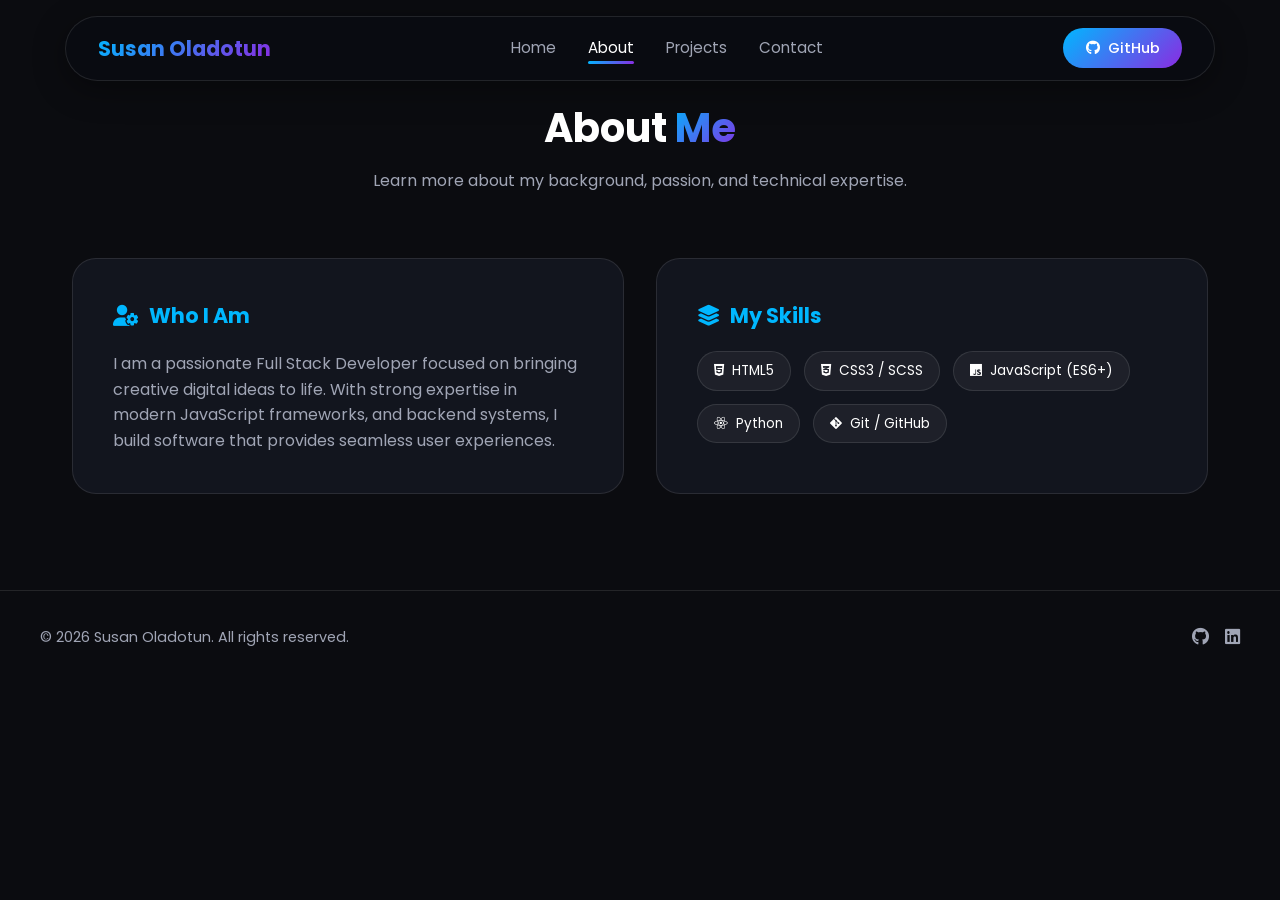
<file: about.html>
<!DOCTYPE html>
<html lang="en">
<head>
    <meta charset="UTF-8">
    <meta name="viewport" content="width=device-width, initial-scale=1.0">
    <title>About Me | Susan Oladotun</title>
    <!-- Google Fonts -->
    <link rel="preconnect" href="https://fonts.googleapis.com">
    <link rel="preconnect" href="https://fonts.gstatic.com" crossorigin>
    <link href="https://fonts.googleapis.com/css2?family=Poppins:wght@300;400;500;600;700&display=swap" rel="stylesheet">
    <!-- FontAwesome Icons CDN -->
    <link rel="stylesheet" href="https://cdnjs.cloudflare.com/ajax/libs/font-awesome/6.4.0/css/all.min.css">
    <!-- Custom CSS -->
    <link rel="stylesheet" href="style.css">
</head>
<body>

    <!-- Header / Navigation -->
    <header id="header">
        <a href="index.html" class="logo">
            <span>Susan Oladotun</span>
        </a>

        <ul class="nav-links" id="nav-links">
            <li><a href="index.html" class="nav-link">Home</a></li>
            <li><a href="about.html" class="nav-link active">About</a></li>
            <li><a href="projects.html" class="nav-link">Projects</a></li>
            <li><a href="contact.html" class="nav-link">Contact</a></li>
        </ul>

        <button class="visit-btn" onclick="window.open('https://github.com', '_blank')">
            <i class="fa-brands fa-github"></i> GitHub
        </button>

        <i class="fa-solid fa-bars" id="menu-icon"></i>
    </header>

    <!-- Toast Notification -->
    <div id="toast" class="toast">
        <i class="fa-solid fa-circle-check"></i>
        <span id="toast-msg">Message sent successfully!</span>
    </div>

    <!-- Project Modal -->
    <div id="project-modal" class="modal">
        <div class="modal-content">
            <span class="close-modal">&times;</span>
            <div class="modal-body">
                <div class="modal-header">
                    <h3 id="modal-title">Project Title</h3>
                    <div id="modal-tags" class="project-tags"></div>
                </div>
                <p id="modal-desc">Project detailed description will go here.</p>
                <div class="modal-actions">
                    <a href="#" id="modal-demo" target="_blank" class="btn btn-primary btn-sm"><i class="fa-solid fa-arrow-up-right-from-square"></i> Live Demo</a>
                    <a href="#" id="modal-code" target="_blank" class="btn btn-secondary btn-sm"><i class="fa-brands fa-github"></i> Source Code</a>
                </div>
            </div>
        </div>
    </div>

    <main>
        <!-- About Section -->
        <section id="about" class="section">
            <div class="section-title">
                <h2>About <span class="gradient-text">Me</span></h2>
                <p>Learn more about my background, passion, and technical expertise.</p>
            </div>

            <div class="about-grid">
                <div class="about-card">
                    <h3><i class="fa-solid fa-user-gear"></i> Who I Am</h3>
                    <p>
                        I am a passionate Full Stack Developer focused on bringing creative digital ideas to life. With strong expertise in modern JavaScript frameworks, and backend systems, I build software that provides seamless user experiences.
                    </p>
                </div>

                <div class="about-card">
                    <h3><i class="fa-solid fa-layer-group"></i> My Skills</h3>
                    <div class="skills-container">
                        <div class="skill-pill"><i class="fa-brands fa-html5"></i> HTML5</div>
                        <div class="skill-pill"><i class="fa-brands fa-css3-alt"></i> CSS3 / SCSS</div>
                        <div class="skill-pill"><i class="fa-brands fa-js"></i> JavaScript (ES6+)</div>
                        <div class="skill-pill"><i class="fa-brands fa-react"></i> Python</div>
                        <div class="skill-pill"><i class="fa-brands fa-git-alt"></i> Git / GitHub</div>
                    </div>
                </div>
            </div>
        </section>
    </main>

    <!-- Footer -->
    <footer>
        <div class="footer-content">
            <p>&copy; <span id="year"></span> Susan Oladotun. All rights reserved.</p>
            <div class="footer-socials">
                <a href="https://github.com/susanoladotun-cpu" target="_blank"><i class="fa-brands fa-github"></i></a>
                <a href="https://www.linkedin.com/in/susan-oladotun-58031a1ba?utm_source=share_via&utm_content=profile&utm_medium=member_android" target="_blank"><i class="fa-brands fa-linkedin"></i></a>
            </div>
        </div>
    </footer>

    <!-- Custom JavaScript -->
    <script src="script.js"></script>
</body>
</html>
</file>
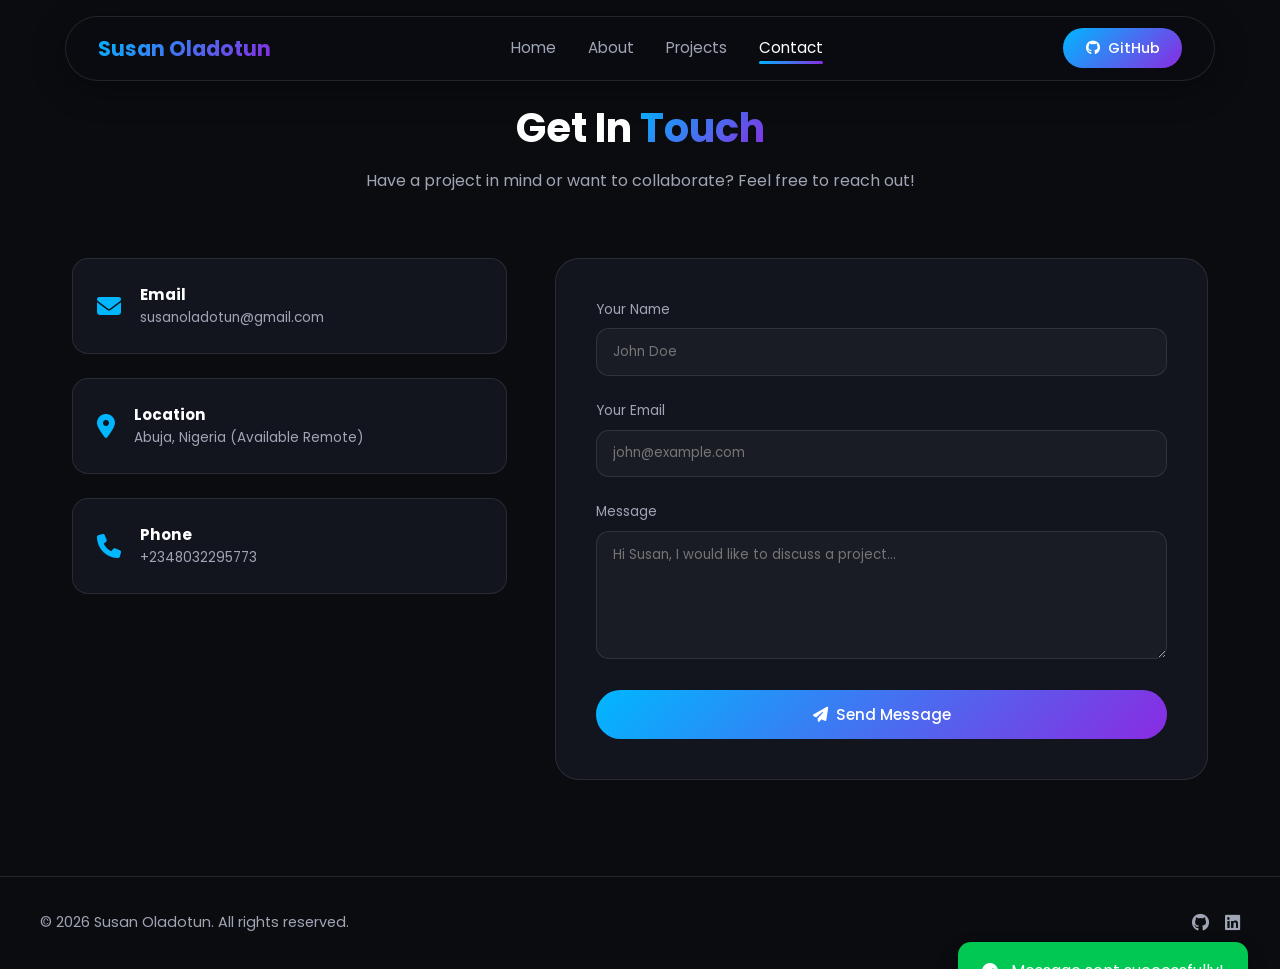
<file: contact.html>
<!DOCTYPE html>
<html lang="en">
<head>
    <meta charset="UTF-8">
    <meta name="viewport" content="width=device-width, initial-scale=1.0">
    <title>Contact | Susan Oladotun</title>
    <!-- Google Fonts -->
    <link rel="preconnect" href="https://fonts.googleapis.com">
    <link rel="preconnect" href="https://fonts.gstatic.com" crossorigin>
    <link href="https://fonts.googleapis.com/css2?family=Poppins:wght@300;400;500;600;700&display=swap" rel="stylesheet">
    <!-- FontAwesome Icons CDN -->
    <link rel="stylesheet" href="https://cdnjs.cloudflare.com/ajax/libs/font-awesome/6.4.0/css/all.min.css">
    <!-- Custom CSS -->
    <link rel="stylesheet" href="style.css">
</head>
<body>

    <!-- Header / Navigation -->
    <header id="header">
        <a href="index.html" class="logo">
            <span>Susan Oladotun</span>
        </a>

        <ul class="nav-links" id="nav-links">
            <li><a href="index.html" class="nav-link">Home</a></li>
            <li><a href="about.html" class="nav-link">About</a></li>
            <li><a href="projects.html" class="nav-link">Projects</a></li>
            <li><a href="contact.html" class="nav-link active">Contact</a></li>
        </ul>

        <button class="visit-btn" onclick="window.open('https://github.com', '_blank')">
            <i class="fa-brands fa-github"></i> GitHub
        </button>

        <i class="fa-solid fa-bars" id="menu-icon"></i>
    </header>

    <!-- Toast Notification -->
    <div id="toast" class="toast">
        <i class="fa-solid fa-circle-check"></i>
        <span id="toast-msg">Message sent successfully!</span>
    </div>

    <!-- Project Modal -->
    <div id="project-modal" class="modal">
        <div class="modal-content">
            <span class="close-modal">&times;</span>
            <div class="modal-body">
                <div class="modal-header">
                    <h3 id="modal-title">Project Title</h3>
                    <div id="modal-tags" class="project-tags"></div>
                </div>
                <p id="modal-desc">Project detailed description will go here.</p>
                <div class="modal-actions">
                    <a href="#" id="modal-demo" target="_blank" class="btn btn-primary btn-sm"><i class="fa-solid fa-arrow-up-right-from-square"></i> Live Demo</a>
                    <a href="#" id="modal-code" target="_blank" class="btn btn-secondary btn-sm"><i class="fa-brands fa-github"></i> Source Code</a>
                </div>
            </div>
        </div>
    </div>

    <main>
        <!-- Contact Section -->
        <section id="contact" class="section">
            <div class="section-title">
                <h2>Get In <span class="gradient-text">Touch</span></h2>
                <p>Have a project in mind or want to collaborate? Feel free to reach out!</p>
            </div>

            <div class="contact-container">
                <div class="contact-info">
                    <div class="contact-card">
                        <i class="fa-solid fa-envelope"></i>
                        <div>
                            <h4>Email</h4>
                            <p>susanoladotun@gmail.com</p>
                        </div>
                    </div>

                    <div class="contact-card">
                        <i class="fa-solid fa-location-dot"></i>
                        <div>
                            <h4>Location</h4>
                            <p>Abuja, Nigeria (Available Remote)</p>
                        </div>
                    </div>

                    <div class="contact-card">
                        <i class="fa-solid fa-phone"></i>
                        <div>
                            <h4>Phone</h4>
                            <p>+2348032295773</p>
                        </div>
                    </div>
                </div>

                <form id="contact-form" class="contact-form">
                    <div class="form-group">
                        <label for="name">Your Name</label>
                        <input type="text" id="name" required placeholder="John Doe">
                    </div>

                    <div class="form-group">
                        <label for="email">Your Email</label>
                        <input type="email" id="email" required placeholder="john@example.com">
                    </div>

                    <div class="form-group">
                        <label for="message">Message</label>
                        <textarea id="message" rows="5" required placeholder="Hi Susan, I would like to discuss a project..."></textarea>
                    </div>

                    <button type="submit" class="btn btn-primary btn-block">
                        <i class="fa-solid fa-paper-plane"></i> Send Message
                    </button>
                </form>
            </div>
        </section>
    </main>

    <!-- Footer -->
    <footer>
        <div class="footer-content">
            <p>&copy; <span id="year"></span> Susan Oladotun. All rights reserved.</p>
            <div class="footer-socials">
                <a href="https://github.com/susanoladotun-cpu" target="_blank"><i class="fa-brands fa-github"></i></a>
                <a href="https://www.linkedin.com/in/susan-oladotun-58031a1ba?utm_source=share_via&utm_content=profile&utm_medium=member_android" target="_blank"><i class="fa-brands fa-linkedin"></i></a>
            </div>
        </div>
    </footer>

    <!-- Custom JavaScript -->
    <script src="script.js"></script>
</body>
</html>
</file>
<file: style.css>
* {
    margin: 0;
    padding: 0;
    box-sizing: border-box;
    font-family: 'Poppins', sans-serif;
    scroll-behavior: smooth;
    list-style: none;
    text-decoration: none;
}

:root {
    --bg-dark: #0b0c10;
    --bg-card: rgba(22, 25, 35, 0.75);
    --primary-gradient: linear-gradient(135deg, #00b7ff, #8a2be2);
    --primary-color: #00b7ff;
    --secondary-color: #8a2be2;
    --text-white: #ffffff;
    --text-dim: #a0a5b5;
    --border-color: rgba(255, 255, 255, 0.1);
}

body {
    background-color: var(--bg-dark);
    color: var(--text-white);
    overflow-x: hidden;
    line-height: 1.6;
}

header {
    position: fixed;
    top: 1rem;
    left: 50%;
    transform: translateX(-50%);
    display: flex;
    align-items: center;
    justify-content: space-between;
    gap: 2rem;
    background-color: rgba(10, 12, 18, 0.85);
    backdrop-filter: blur(12px);
    border: 1px solid var(--border-color);
    color: var(--text-white);
    padding: 0.7rem 2rem;
    border-radius: 3rem;
    z-index: 1000;
    width: 90%;
    max-width: 1150px;
    box-shadow: 0 8px 32px 0 rgba(0, 0, 0, 0.37);
    transition: all 0.3s ease;
}

.logo {
    color: var(--text-white);
    font-size: 1.3rem;
    font-weight: 700;
    white-space: nowrap;
    transition: 0.3s ease-in-out;
}

.logo span {
    background: var(--primary-gradient);
    -webkit-background-clip: text;
    -webkit-text-fill-color: transparent;
}

.logo:hover {
    transform: scale(1.05);
}

.nav-links {
    display: flex;
    gap: 2rem;
}

.nav-link {
    position: relative;
    color: var(--text-dim);
    font-weight: 400;
    font-size: 0.95rem;
    transition: 0.3s ease;
}

.nav-link:hover, .nav-link.active {
    color: var(--text-white);
}

.nav-link::before {
    position: absolute;
    content: '';
    width: 0;
    left: 0;
    height: 3px;
    bottom: -6px;
    border-radius: 1rem;
    transition: 0.3s ease-in-out;
    background: var(--primary-gradient);
}

.nav-link:hover::before, .nav-link.active::before {
    width: 100%;
}

.visit-btn {
    padding: 0.6rem 1.4rem;
    border-radius: 3rem;
    border: none;
    font-weight: 500;
    font-size: 0.9rem;
    color: var(--text-white);
    cursor: pointer;
    white-space: nowrap;
    transition: 0.3s ease-in-out;
    background: var(--primary-gradient);
    display: flex;
    align-items: center;
    gap: 0.5rem;
}

.visit-btn:hover {
    transform: translateY(-2px);
    box-shadow: 0 5px 15px rgba(0, 183, 255, 0.4);
}

#menu-icon {
    font-size: 1.5rem;
    cursor: pointer;
    display: none;
}

.gradient-text {
    background: var(--primary-gradient);
    -webkit-background-clip: text;
    -webkit-text-fill-color: transparent;
}

.btn {
    padding: 0.8rem 1.8rem;
    border-radius: 2rem;
    font-weight: 500;
    font-size: 0.95rem;
    cursor: pointer;
    transition: all 0.3s ease;
    display: inline-flex;
    align-items: center;
    justify-content: center;
    gap: 0.5rem;
}

.btn-primary {
    background: var(--primary-gradient);
    color: var(--text-white);
    border: none;
}

.btn-primary:hover {
    transform: translateY(-3px);
    box-shadow: 0 10px 20px rgba(0, 183, 255, 0.3);
}

.btn-secondary {
    background: transparent;
    color: var(--text-white);
    border: 1px solid var(--border-color);
}

.btn-secondary:hover {
    background: rgba(255, 255, 255, 0.05);
    border-color: var(--primary-color);
    transform: translateY(-3px);
}

.btn-sm {
    padding: 0.5rem 1rem;
    font-size: 0.85rem;
}

.btn-block {
    width: 100%;
}

.section {
    padding: 6rem 2rem;
    max-width: 1200px;
    margin: 0 auto;
}

.section-title {
    text-align: center;
    margin-bottom: 4rem;
}

.section-title h2 {
    font-size: 2.5rem;
    margin-bottom: 0.5rem;
}

.section-title p {
    color: var(--text-dim);
    font-size: 1rem;
}

.hero-section {
    min-height: 100vh;
    display: flex;
    align-items: center;
    padding: 8rem 2rem 4rem;
    max-width: 1200px;
    margin: 0 auto;
}

.hero-container {
    display: grid;
    grid-template-columns: 1.2fr 0.8fr;
    gap: 4rem;
    align-items: center;
    width: 100%;
}

.badge {
    display: inline-flex;
    align-items: center;
    gap: 0.6rem;
    background: rgba(0, 183, 255, 0.1);
    border: 1px solid rgba(0, 183, 255, 0.3);
    padding: 0.4rem 1rem;
    border-radius: 2rem;
    font-size: 0.85rem;
    color: var(--primary-color);
    margin-bottom: 1.5rem;
}

.badge-dot {
    width: 8px;
    height: 8px;
    background-color: #00ff88;
    border-radius: 50%;
    box-shadow: 0 0 10px #00ff88;
}

.hero-text h1 {
    font-size: 3.5rem;
    line-height: 1.2;
    margin-bottom: 0.5rem;
}

.hero-text h2.sub-heading {
    font-size: 1.5rem;
    color: var(--text-dim);
    font-weight: 400;
    margin-bottom: 1.5rem;
}

.hero-bio {
    color: var(--text-dim);
    font-size: 1.05rem;
    margin-bottom: 2rem;
    max-width: 600px;
}

.hero-buttons {
    display: flex;
    gap: 1rem;
    margin-bottom: 2.5rem;
    flex-wrap: wrap;
}

.social-links {
    display: flex;
    gap: 1.2rem;
}

.social-links a {
    width: 42px;
    height: 42px;
    border-radius: 50%;
    background: rgba(255, 255, 255, 0.05);
    border: 1px solid var(--border-color);
    color: var(--text-white);
    display: flex;
    align-items: center;
    justify-content: center;
    font-size: 1.1rem;
    transition: 0.3s ease;
}

.social-links a:hover {
    background: var(--primary-gradient);
    transform: translateY(-3px);
}

/* Profile Image Display */
.hero-image-container {
    position: relative;
    display: flex;
    justify-content: center;
}

.image-wrapper {
    position: relative;
    width: 320px;
    height: 380px;
}

.profile-img {
    width: 100%;
    height: 100%;
    object-fit: cover;
    border-radius: 2rem;
    border: 2px solid var(--border-color);
    box-shadow: 0 20px 40px rgba(0, 0, 0, 0.5);
}

.floating-badge {
    position: absolute;
    background: rgba(15, 18, 28, 0.9);
    backdrop-filter: blur(10px);
    border: 1px solid var(--border-color);
    padding: 0.8rem 1.2rem;
    border-radius: 1rem;
    display: flex;
    align-items: center;
    gap: 0.8rem;
    box-shadow: 0 10px 25px rgba(0, 0, 0, 0.3);
}

.floating-badge i {
    font-size: 1.5rem;
    color: var(--primary-color);
}

.floating-badge h4 {
    font-size: 0.9rem;
}

.floating-badge p {
    font-size: 0.75rem;
    color: var(--text-dim);
}

.badge-1 {
    top: -20px;
    left: -30px;
}

.badge-2 {
    bottom: -20px;
    right: -30px;
}


.about-grid {
    display: grid;
    grid-template-columns: 1fr 1fr;
    gap: 2rem;
}

.about-card {
    background: var(--bg-card);
    border: 1px solid var(--border-color);
    padding: 2.5rem;
    border-radius: 1.5rem;
}

.about-card h3 {
    font-size: 1.3rem;
    margin-bottom: 1.2rem;
    display: flex;
    align-items: center;
    gap: 0.6rem;
    color: var(--primary-color);
}

.about-card p {
    color: var(--text-dim);
}

.skills-container {
    display: flex;
    flex-wrap: wrap;
    gap: 0.8rem;
}

.skill-pill {
    background: rgba(255, 255, 255, 0.05);
    border: 1px solid var(--border-color);
    padding: 0.5rem 1rem;
    border-radius: 2rem;
    font-size: 0.85rem;
    display: flex;
    align-items: center;
    gap: 0.5rem;
    transition: 0.3s ease;
}

.skill-pill:hover {
    border-color: var(--primary-color);
    color: var(--primary-color);
    transform: translateY(-2px);
}


.timeline {
    position: relative;
    max-width: 800px;
    margin: 0 auto;
}

.timeline::before {
    content: '';
    position: absolute;
    width: 2px;
    background: var(--border-color);
    top: 0;
    bottom: 0;
    left: 20px;
}

.timeline-item {
    position: relative;
    padding-left: 3rem;
    margin-bottom: 2.5rem;
}

.timeline-dot {
    position: absolute;
    left: 12px;
    top: 5px;
    width: 18px;
    height: 18px;
    border-radius: 50%;
    background: var(--primary-gradient);
    border: 4px solid var(--bg-dark);
}

.timeline-content {
    background: var(--bg-card);
    border: 1px solid var(--border-color);
    padding: 1.8rem;
    border-radius: 1rem;
}

.timeline-date {
    font-size: 0.85rem;
    color: var(--primary-color);
    margin-bottom: 0.4rem;
    font-weight: 500;
}

.timeline-content h3 {
    font-size: 1.2rem;
}

.timeline-content h4 {
    font-size: 0.95rem;
    color: var(--text-dim);
    margin-bottom: 0.8rem;
    font-weight: 400;
}

.timeline-content p {
    color: var(--text-dim);
    font-size: 0.9rem;
}

.filter-container {
    display: flex;
    justify-content: center;
    gap: 1rem;
    margin-bottom: 3rem;
    flex-wrap: wrap;
}

.filter-btn {
    background: rgba(255, 255, 255, 0.05);
    border: 1px solid var(--border-color);
    color: var(--text-dim);
    padding: 0.5rem 1.5rem;
    border-radius: 2rem;
    cursor: pointer;
    transition: 0.3s ease;
}

.filter-btn:hover, .filter-btn.active {
    background: var(--primary-gradient);
    color: var(--text-white);
    border-color: transparent;
}

.projects-grid {
    display: grid;
    grid-template-columns: repeat(auto-fill, minmax(320px, 1fr));
    gap: 2rem;
}

.project-card {
    background: var(--bg-card);
    border: 1px solid var(--border-color);
    border-radius: 1.2rem;
    overflow: hidden;
    transition: 0.3s ease;
}

.project-card:hover {
    transform: translateY(-8px);
    border-color: rgba(0, 183, 255, 0.4);
}

.project-img-wrapper {
    height: 200px;
    overflow: hidden;
}

.project-img-wrapper img {
    width: 100%;
    height: 100%;
    object-fit: cover;
    transition: 0.5s ease;
}

.project-card:hover .project-img-wrapper img {
    transform: scale(1.1);
}

.project-info {
    padding: 1.5rem;
}

.project-info h3 {
    font-size: 1.2rem;
    margin-bottom: 0.5rem;
}

.project-info p {
    color: var(--text-dim);
    font-size: 0.85rem;
    margin-bottom: 1rem;
}

.project-tags {
    display: flex;
    gap: 0.5rem;
    margin-bottom: 1.2rem;
    flex-wrap: wrap;
}

.project-tags span {
    background: rgba(0, 183, 255, 0.1);
    color: var(--primary-color);
    font-size: 0.75rem;
    padding: 0.2rem 0.6rem;
    border-radius: 0.4rem;
}

.project-links {
    display: flex;
    gap: 0.8rem;
}

.contact-container {
    display: grid;
    grid-template-columns: 0.8fr 1.2fr;
    gap: 3rem;
}

.contact-info {
    display: flex;
    flex-direction: column;
    gap: 1.5rem;
}

.contact-card {
    background: var(--bg-card);
    border: 1px solid var(--border-color);
    padding: 1.5rem;
    border-radius: 1rem;
    display: flex;
    align-items: center;
    gap: 1.2rem;
}

.contact-card i {
    font-size: 1.5rem;
    color: var(--primary-color);
}

.contact-card h4 {
    font-size: 0.95rem;
}

.contact-card p {
    color: var(--text-dim);
    font-size: 0.85rem;
}

.contact-form {
    background: var(--bg-card);
    border: 1px solid var(--border-color);
    padding: 2.5rem;
    border-radius: 1.5rem;
}

.form-group {
    margin-bottom: 1.5rem;
}

.form-group label {
    display: block;
    margin-bottom: 0.5rem;
    font-size: 0.85rem;
    color: var(--text-dim);
}

.form-group input, .form-group textarea {
    width: 100%;
    padding: 0.8rem 1rem;
    background: rgba(255, 255, 255, 0.03);
    border: 1px solid var(--border-color);
    border-radius: 0.8rem;
    color: var(--text-white);
    outline: none;
    transition: 0.3s ease;
}

.form-group input:focus, .form-group textarea:focus {
    border-color: var(--primary-color);
    box-shadow: 0 0 10px rgba(0, 183, 255, 0.2);
}

.modal {
    display: none;
    position: fixed;
    top: 0;
    left: 0;
    width: 100%;
    height: 100%;
    background: rgba(0, 0, 0, 0.8);
    backdrop-filter: blur(5px);
    z-index: 2000;
    align-items: center;
    justify-content: center;
}

.modal-content {
    background: #141722;
    border: 1px solid var(--border-color);
    padding: 2rem;
    border-radius: 1.5rem;
    max-width: 500px;
    width: 90%;
    position: relative;
}

.close-modal {
    position: absolute;
    top: 1rem;
    right: 1.5rem;
    font-size: 1.8rem;
    cursor: pointer;
    color: var(--text-dim);
}

.modal-header {
    margin-bottom: 1rem;
}

.modal-header h3 {
    font-size: 1.5rem;
    margin-bottom: 0.5rem;
}

#modal-desc {
    color: var(--text-dim);
    margin-bottom: 1.5rem;
}

.modal-actions {
    display: flex;
    gap: 1rem;
}

.toast {
    position: fixed;
    bottom: -100px;
    right: 2rem;
    background: #00c853;
    color: white;
    padding: 1rem 1.5rem;
    border-radius: 0.8rem;
    display: flex;
    align-items: center;
    gap: 0.8rem;
    box-shadow: 0 10px 20px rgba(0, 0, 0, 0.3);
    transition: 0.4s ease;
    z-index: 3000;
}

.toast.show {
    bottom: 2rem;
}

footer {
    border-top: 1px solid var(--border-color);
    padding: 2rem;
    text-align: center;
}

.footer-content {
    max-width: 1200px;
    margin: 0 auto;
    display: flex;
    justify-content: space-between;
    align-items: center;
    flex-wrap: wrap;
    gap: 1rem;
}

.footer-content p {
    color: var(--text-dim);
    font-size: 0.9rem;
}

.footer-socials {
    display: flex;
    gap: 1rem;
}

.footer-socials a {
    color: var(--text-dim);
    font-size: 1.1rem;
    transition: 0.3s ease;
}

.footer-socials a:hover {
    color: var(--primary-color);
}

@media (max-width: 992px) {
    .hero-container, .about-grid, .contact-container {
        grid-template-columns: 1fr;
    }

    .hero-text {
        text-align: center;
    }

    .badge, .hero-bio {
        margin-left: auto;
        margin-right: auto;
    }

    .hero-buttons, .social-links {
        justify-content: center;
    }

    .footer-content {
        flex-direction: column;
        justify-content: center;
    }
}

@media (max-width: 768px) {
    #menu-icon {
        display: block;
    }

    .nav-links {
        position: absolute;
        top: 100%;
        left: 0;
        width: 100%;
        padding: 1.5rem;
        background: rgba(10, 12, 18, 0.95);
        backdrop-filter: blur(15px);
        border: 1px solid var(--border-color);
        border-radius: 1.5rem;
        flex-direction: column;
        align-items: center;
        gap: 1.2rem;
        display: none;
        margin-top: 0.5rem;
    }

    .nav-links.active {
        display: flex;
    }

    .visit-btn {
        display: none;
    }

    .hero-text h1 {
        font-size: 2.5rem;
    }

    .image-wrapper {
        width: 260px;
        height: 320px;
    }

    .badge-1, .badge-2 {
        position: relative;
        top: auto;
        bottom: auto;
        left: auto;
        right: auto;
        margin-top: 1rem;
    }
}
</file>
